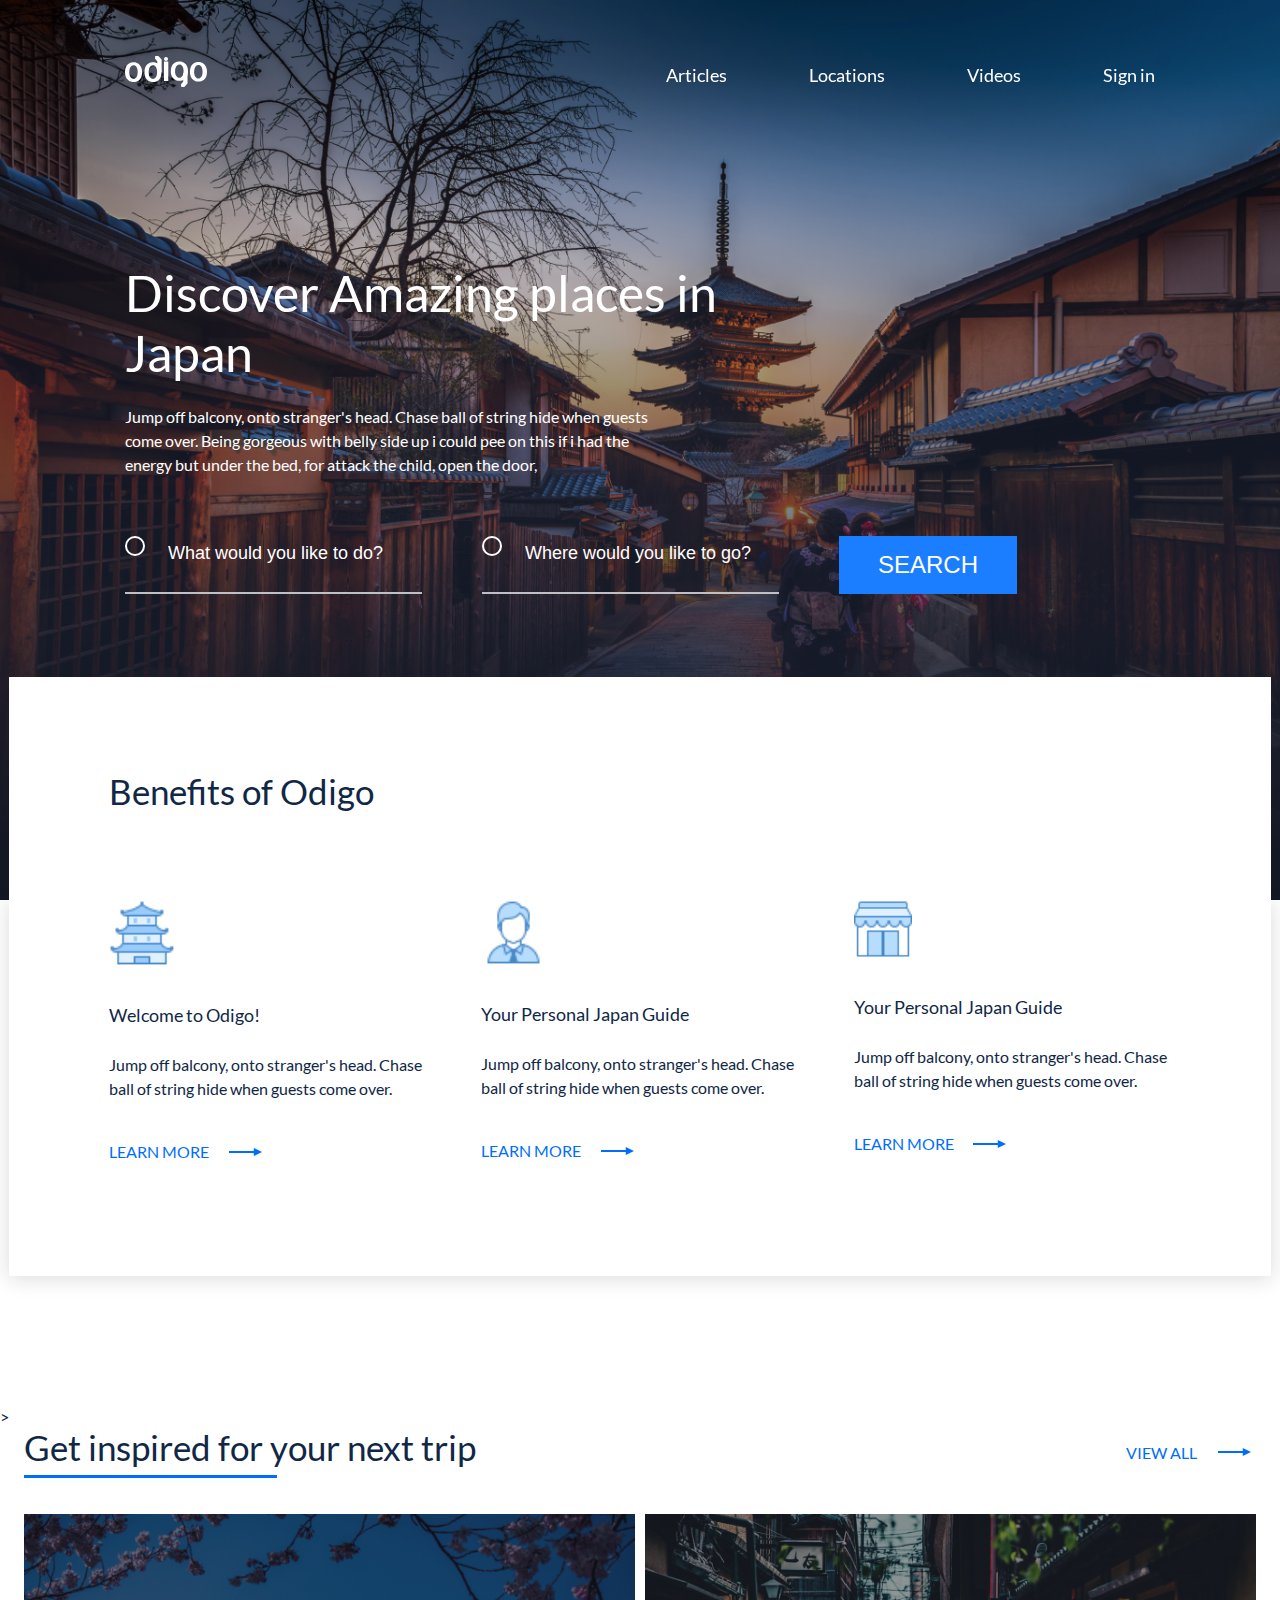
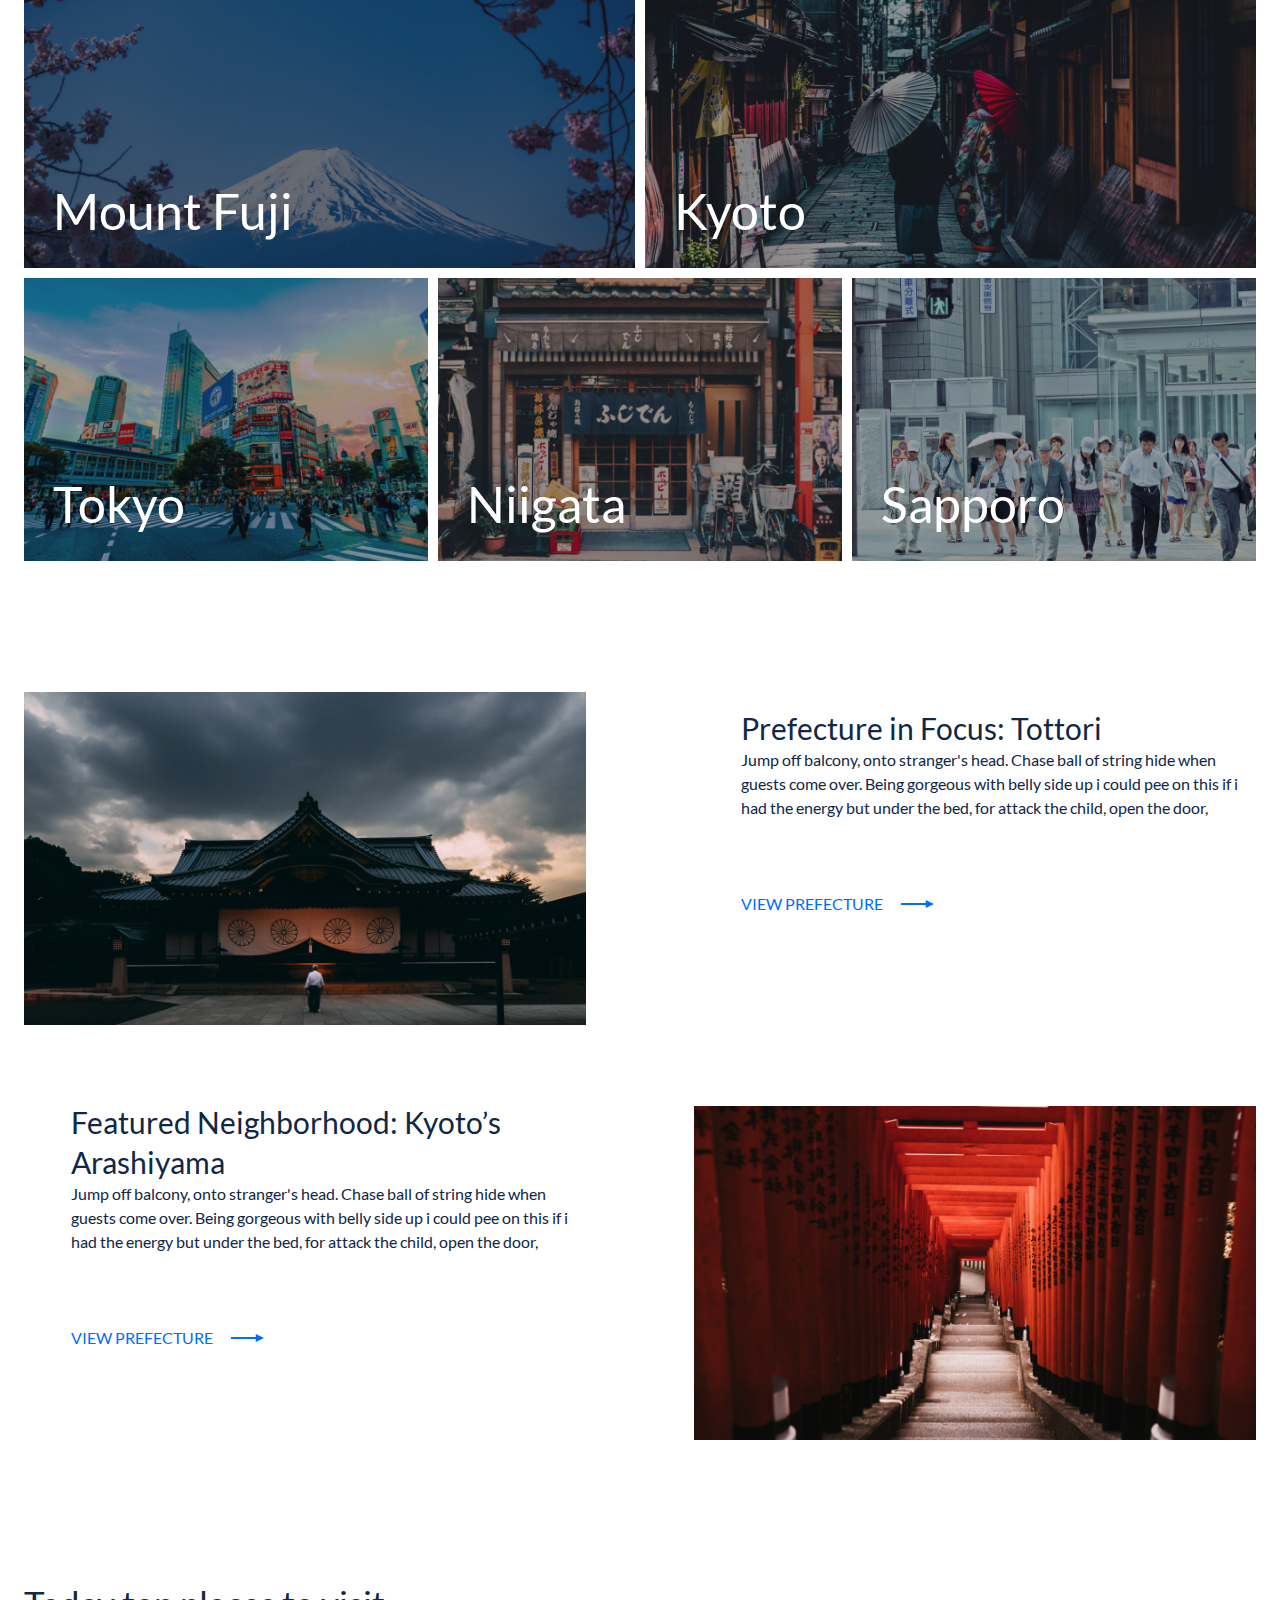
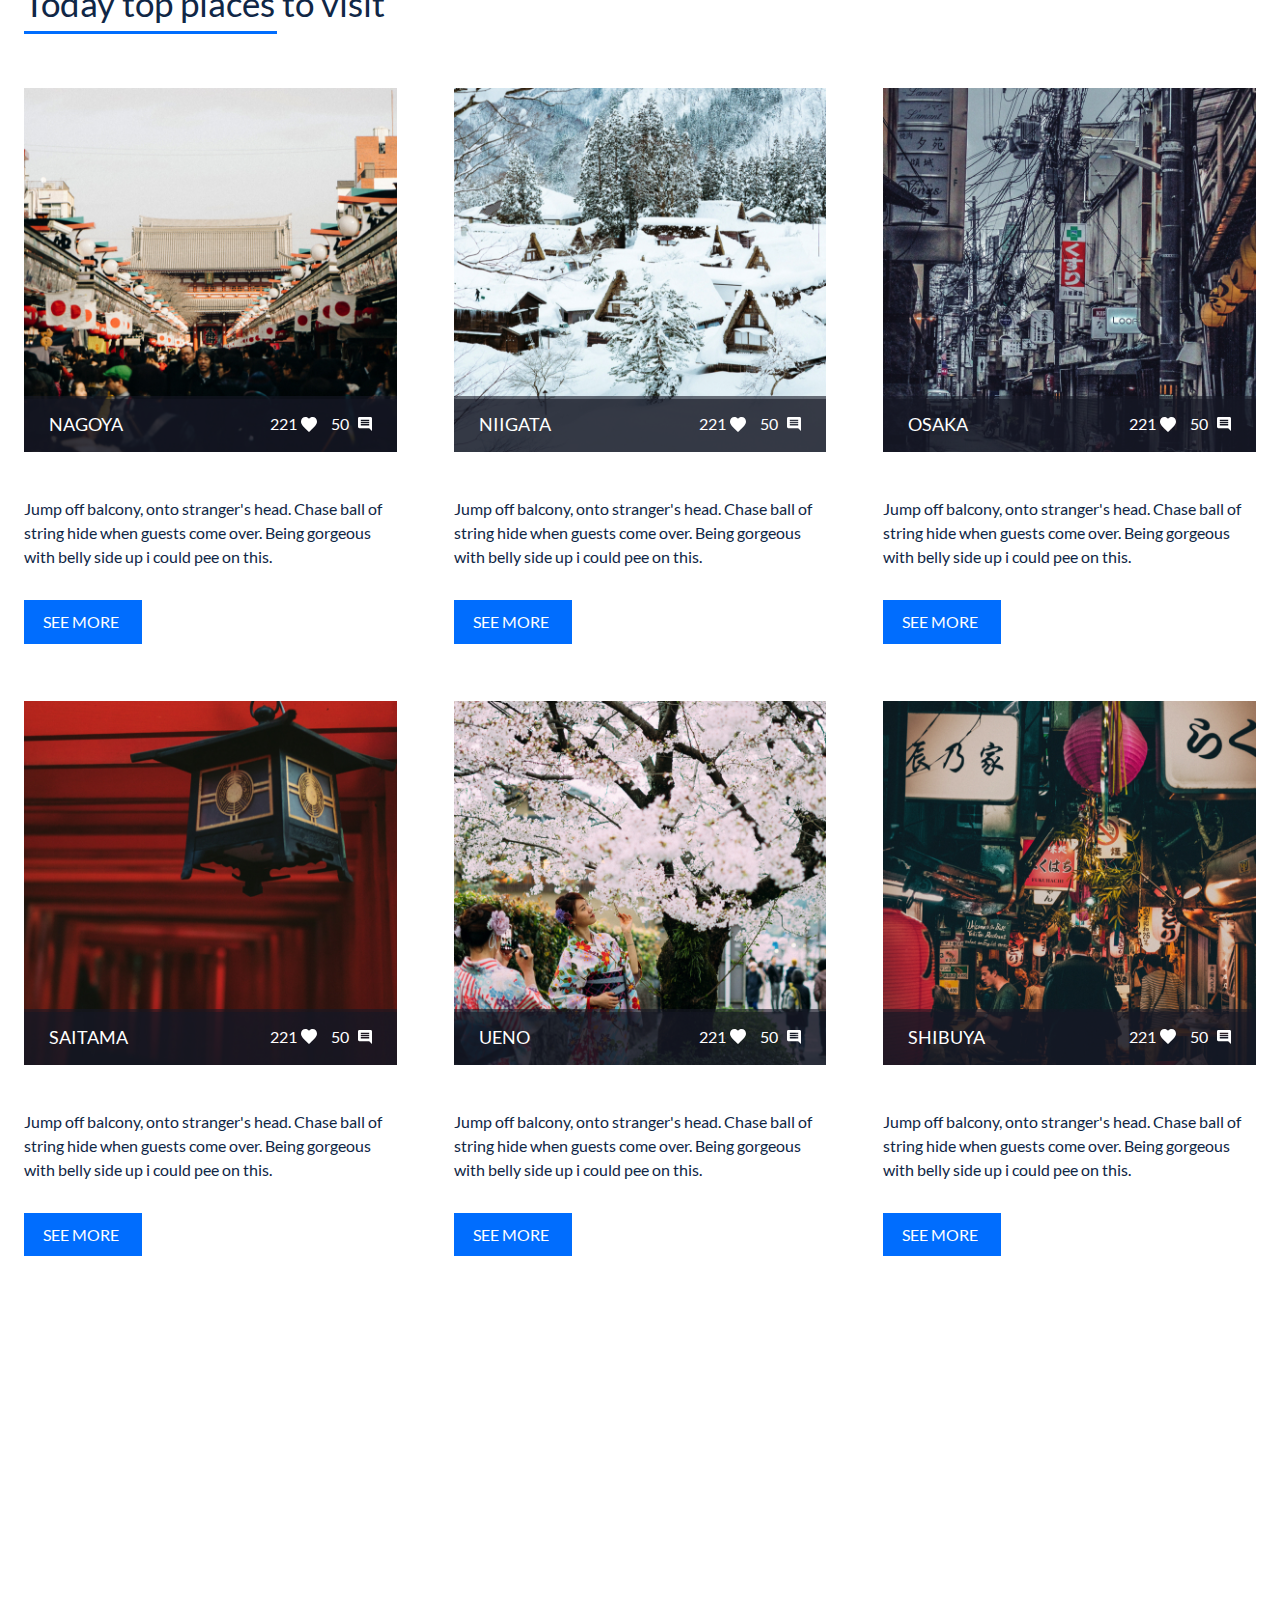
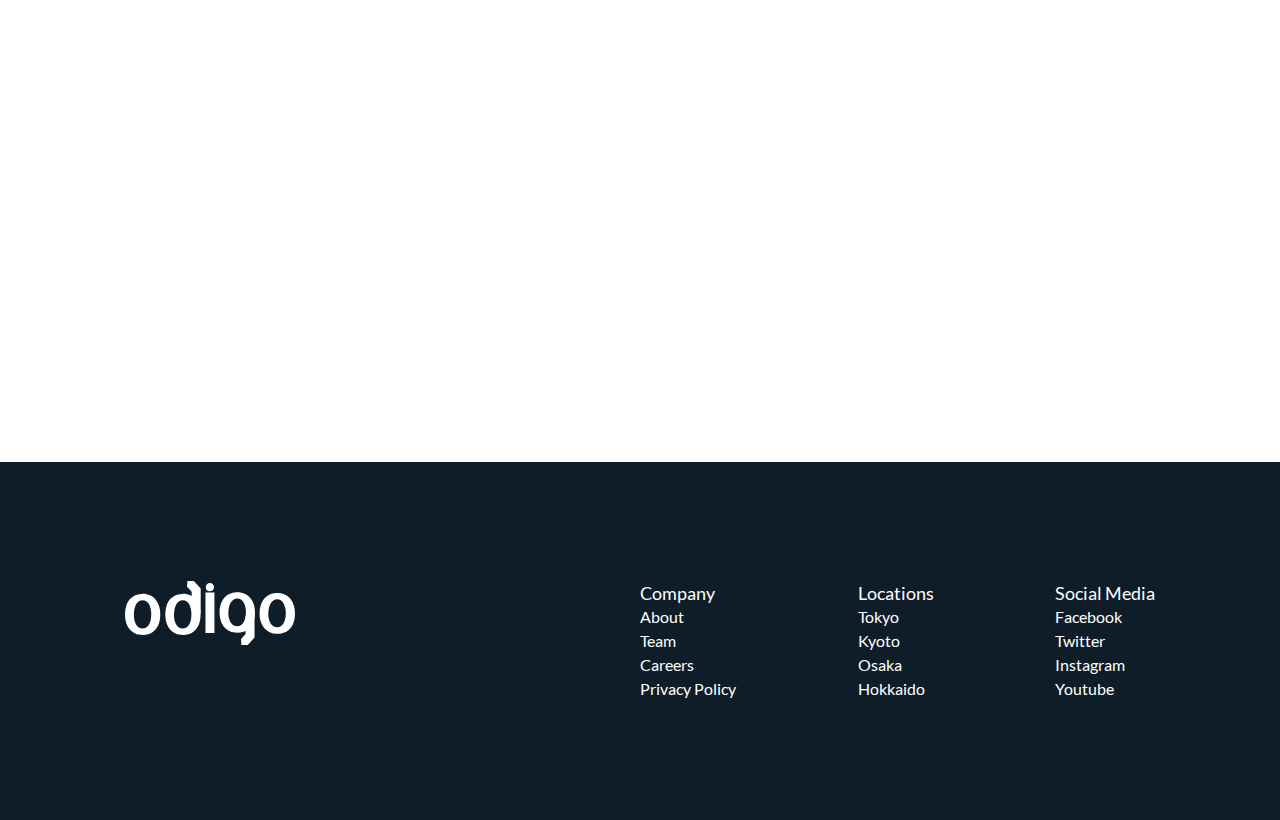
<file: index.html>
<!DOCTYPE html>
<html lang="en">
<head>
    <meta charset="UTF-8">
    <meta name="viewport" content="width=device-width, initial-scale=1.0">
    <title>Discover Amazing places in Japan</title>
    <link rel="stylesheet" href="css/style.css">
</head>
<body>
    <header class="header">
        <div class="wrapper">
            <div class="header__wrapper">
<div class="header__logo">
    <a href="/" class="header__logo-link">
        <img src="./img/svg/odigo-Logo.svg" alt="Discover Amazing places in Japan" class="header__logo-pic">
    </a>
</div>

<nav class="header__nav">
    <ul class="header__list">
        <li class="header__item">
            <a href="#!" class="header__link">Articles</a>
        </li>
        <li class="header__item">
            <a href="#!" class="header__link">Locations</a>
        </li>
        <li class="header__item">
            <a href="#!" class="header__link">Videos</a>
        </li>
        <li class="header__item">
            <a href="#!" class="header__link">Sign in</a>
        </li>
    </ul>
    <div class="header__nav-close">
        <span class="header__nav-close-line"></span>
        <span class="header__nav-close-line"></span>
    </div>
</nav>
<div class="header__burger burger">
    <span class="burger__line burger__line_first"></span>
    <span class="burger__line burger__line_second"></span>
    <span class="burger__line burger__line_third"></span>
</div>
</div>
        </div>
    </header>
    <main class="main">
        <section class="intro">
            <div class="wrapper">
                <h1 class="intro__title">
                    Discover Amazing places in Japan
                </h1>
                <p class="intro__subtitle">
                    Jump off balcony, onto stranger's head. Chase ball of string hide when guests come over. Being gorgeous with belly side up i could pee on this if i had the energy but under the bed, for attack the child, open the door,
                </p>
                <form class="search-form">
                    <fieldset class="search-from__wrap">
                        <p class="search-from__info">
                            <input type="text" name="user-like-to-do" class="search-form__field" placeholder="What would you like to do?">
                            <input type="text" name="user-like-to-go" class="search-form__field" placeholder="Where would you like to go?">
                            <button type="submit" class="search-form__submit">search</button>
                        </p>
                    </fieldset>
                </form>
            </div>
        </section>
        <!--Benefits start-->
        <section class="benefits">
            <div class="benefits__wrap">
                <h2 class="benefits__title">
                    Benefits of Odigo
                </h2>
                <div class="benefits__cards">
                    <div class="benefits__card">
                        <div class="benefits__card-pic">
                            <img src="./img/svg/church-icon.svg" alt="Welcome to Odigo" class="benefits__card-thumb">
                        </div>
                        <h3 class="benefits__card-title">
                            Welcome to Odigo!
                        </h3>
                        <p class="benefits__card-desc">
                            Jump off balcony, onto stranger's head. Chase ball of string hide when guests come over.
                        </p>
                        <a href="#!" class="benefits__card-more">LEARN MORE</a>
                    </div>
                    <div class="benefits__card">
                        <div class="benefits__card-pic">
                            <img src="./img/svg/default-avatar-icon.svg" alt="Your Personal Japan Guide" class="benefits__card-thumb">
                        </div>
                        <h3 class="benefits__card-title">
                            Your Personal Japan Guide
                        </h3>
                        <p class="benefits__card-desc">
                            Jump off balcony, onto stranger's head. Chase ball of string hide when guests come over.
                        </p>
                        <a href="#!" class="benefits__card-more">LEARN MORE</a>
                    </div>
                    <div class="benefits__card">
                        <div class="benefits__card-pic">
                            <img src="./img/svg/bussines-icon.svg" alt="Promoting Local Businesses" class="benefits__card-thumb">
                        </div>
                        <h3 class="benefits__card-title">
                            Your Personal Japan Guide
                        </h3>
                        <p class="benefits__card-desc">
                            Jump off balcony, onto stranger's head. Chase ball of string hide when guests come over.
                        </p>
                        <a href="#!" class="benefits__card-more">LEARN MORE</a>
                    </div>
                        </div>
                    </div>
                </div>
            </div>
        </section>
        <!-- Benefits end-->>

         <!--Places start-->
<section class="places">
    <div class="wrapper-full">
        <div class="places__caption">
            <h2 class="places__title section-title">
                Get inspired for your next trip
            </h2>
            <a href="#!" class="places__view-all">VIEW ALL</a>
        </div>
<div class="places__cards">
    <figure class="places__card places__card_size_lg">
    <div class="places__card">
        <img src="./img/svg/place-1.jpg" alt="Mount Fuji" class="places__card-pic places__card-pic_size_lg">
        <figcaption class="places__card-title">
Mount Fuji
        </figcaption>
        <a href="#!" class="places__card-link"></a>
    </figure>

<figure class="places__card places__card_size_lg">
    <img src="./img/svg/Place-2.jpg" alt="Kyoto" class="places__card-pic places__card-pic_size_lg">
    <figcaption class="places__card-title">
Kyoto
    </figcaption>
    <a href="#!" class="places__card-link"></a>
</figure>

<figure class="places__card places__card_size_sm">
    <img src="./img/svg/Place-3.jpg" alt="Tokyo" class="places__card-pic places__card-pic_size_sm">
    <figcaption class="places__card-title">
Tokyo
    </figcaption>
    <a href="#!" class="places__card-link"></a>
</figure>

<figure class="places__card places__card_size_sm">
    <img src="./img/svg/Place-4.jpg" alt="Niigata" class="places__card-pic places__card-pic_size_sm">
    <figcaption class="places__card-title">
Niigata
    </figcaption>
    <a href="#!" class="places__card-link"></a>
</figure>

<figure class="places__card places__card_size_sm">
    <img src="./img/svg/Place-5.jpg" alt="Sapporo" class="places__card-pic places__card-pic_size_sm">
    <figcaption class="places__card-title">
Sapporo
    </figcaption>
    <a href="#!" class="places__card-link"></a>
</figure>

</div>
    </div>
</section>
         <!--Places end-->

        <!--Tours start-->
<div class="tours">
    <div class="wrapper-full">
        <div class="tours__tour tour">
<div class="tour__pic">
    <img src="./img/svg/prefecture.jpg" alt="Prefecture in Focus: Tottori" class="tour__thumb">
</div>
<div class="tour__info">
    <h3 class="tour__title">Prefecture in Focus: Tottori </h3>
    <p class="tour__desc">
        Jump off balcony, onto stranger's head. Chase ball of string hide when guests come over. Being gorgeous with belly side up i could pee on this if i had the energy but under the bed, for attack the child, open the door,
    </p>
    <a href="#!" class="tour__more">
        VIEW PREFECTURE
    </a>
    </div>
</div>

<div class="tours__tour tour">
    <div class="tour__info">
        <h3 class="tour__title">Featured Neighborhood: Kyoto’s Arashiyama</h3>
        <p class="tour__desc">
            Jump off balcony, onto stranger's head. Chase ball of string hide when guests come over. Being gorgeous with belly side up i could pee on this if i had the energy but under the bed, for attack the child, open the door,
        </p>
        <a href="#!" class="tour__more">
            VIEW PREFECTURE
        </a>
        </div>
        <div class="tour__pic tour__pic_mob-first">
            <img src="./img/svg/arashiyama.jpg" alt="Featured Neighborhood: Kyoto’s Arashiyama" class="tour__thumb">
        </div>
       </div>
    </div>
</div>
        <!--Tours end-->

        <!-- Top start-->
         <section class="top">
            <div class="wrapper-full">
                <h2 class="top__title section-title">
                    Today top places to visit
                </h2>

                <div class="top__cards">
                    <div class="top__card">
                        <div class="top__card-pic">
                            <img src="./img/svg/top-pic-1.jpg" alt="NAGOYA" class="top__card-thumb">
                            <div class="top__card-stats">
                            <h3 class="top__card-title">NAGOYA  </h3>
                            <div class="top__card-likes">
                                <span class="top__card-likes-value">221</span>
                            </div>
                            <div class="top__card-comments">
                                <span class="top__card-coments-value">50</span>
                            </div>
                            </div>
                        </div>
                        <p class="top__card-desc">
                         Jump off balcony, onto stranger's head. Chase ball of string hide when guests come over. Being gorgeous with belly side up i could pee on this.
                       </p>

                       <a href="#!" class="top__card-more">SEE MORE</a>
                    </div>
                    <div class="top__card">
                        <div class="top__card-pic">
                            <img src="./img/svg/top-pic-2.jpg" alt="NIIGATA" class="top__card-thumb">
                            <div class="top__card-stats">
                            <h3 class="top__card-title">NIIGATA  </h3>
                            <div class="top__card-likes">
                                <span class="top__card-likes-value">221</span>
                            </div>
                            <div class="top__card-comments">
                                <span class="top__card-coments-value">50</span>
                            </div>
                            </div>
                        </div>
                        <p class="top__card-desc">
                         Jump off balcony, onto stranger's head. Chase ball of string hide when guests come over. Being gorgeous with belly side up i could pee on this.
                       </p>

                       <a href="#!" class="top__card-more">SEE MORE</a>
                    </div>
                    <div class="top__card">
                        <div class="top__card-pic">
                            <img src="./img/svg/top-pic-3.jpg" alt="OSAKA" class="top__card-thumb">
                            <div class="top__card-stats">
                            <h3 class="top__card-title">OSAKA  </h3>
                            <div class="top__card-likes">
                                <span class="top__card-likes-value">221</span>
                            </div>
                            <div class="top__card-comments">
                                <span class="top__card-coments-value">50</span>
                            </div>
                            </div>
                        </div>
                        <p class="top__card-desc">
                         Jump off balcony, onto stranger's head. Chase ball of string hide when guests come over. Being gorgeous with belly side up i could pee on this.
                       </p>

                       <a href="#!" class="top__card-more">SEE MORE</a>
                    </div>
                    <div class="top__card">
                        <div class="top__card-pic">
                            <img src="./img/svg/top-pic-4.jpg" alt="SAITAMA" class="top__card-thumb">
                            <div class="top__card-stats">
                            <h3 class="top__card-title">SAITAMA  </h3>
                            <div class="top__card-likes">
                                <span class="top__card-likes-value">221</span>
                            </div>
                            <div class="top__card-comments">
                                <span class="top__card-coments-value">50</span>
                            </div>
                            </div>
                        </div>
                        <p class="top__card-desc">
                         Jump off balcony, onto stranger's head. Chase ball of string hide when guests come over. Being gorgeous with belly side up i could pee on this.
                       </p>

                       <a href="#!" class="top__card-more">SEE MORE</a>
                    </div>
                    <div class="top__card">
                        <div class="top__card-pic">
                            <img src="./img/svg/top-pic-5.jpg" alt="UENO" class="top__card-thumb">
                            <div class="top__card-stats">
                            <h3 class="top__card-title">UENO</h3>
                            <div class="top__card-likes">
                                <span class="top__card-likes-value">221</span>
                            </div>
                            <div class="top__card-comments">
                                <span class="top__card-coments-value">50</span>
                            </div>
                            </div>
                        </div>
                        <p class="top__card-desc">
                         Jump off balcony, onto stranger's head. Chase ball of string hide when guests come over. Being gorgeous with belly side up i could pee on this.
                       </p>

                       <a href="#!" class="top__card-more">SEE MORE</a>
                    </div>
                    <div class="top__card">
                        <div class="top__card-pic">
                            <img src="./img/svg/top-pic-6.jpg" alt="SHIBUYA" class="top__card-thumb">
                            <div class="top__card-stats">
                            <h3 class="top__card-title">SHIBUYA</h3>
                            <div class="top__card-likes">
                                <span class="top__card-likes-value">221</span>
                            </div>
                            <div class="top__card-comments">
                                <span class="top__card-coments-value">50</span>
                            </div>
                            </div>
                        </div>
                        <p class="top__card-desc">
                         Jump off balcony, onto stranger's head. Chase ball of string hide when guests come over. Being gorgeous with belly side up i could pee on this.
                       </p>

                       <a href="#!" class="top__card-more">SEE MORE</a>
                    </div>
                </div>
            </div>
         </section>
        <!-- Top end-->
         <!--Videos start-->
         <div class="videos">
            <div class="videos__wrapper">
                <div class="video__item"></div>
                <iframe class="video__element" src="https://www.youtube.com/embed/URDXZSJZ2ME?si=NdcgJ4VF0e3XdGwZ" title="YouTube video player" frameborder="0" allow="accelerometer; autoplay; clipboard-write; encrypted-media; gyroscope; picture-in-picture; web-share" referrerpolicy="strict-origin-when-cross-origin" allowfullscreen></iframe>
            </div>
         </div>
         <!--Videos end-->
    </main>
    <footer class="footer">
        <div class="wrapper">
            <div class="footer__item">
                <div class="footer__logo">
                    <img src="./img/svg/odigo-Logo-footer.svg" alt="Discover Amazing places in Japan" class="footer__logo-pic">
                </div>
                <nav class="footer__nav">
                    <ul class="footer__menu">
                        <li class="footer__menu-item">
                           <h3 class="footer__menu-title">Company</h3>
                        </li>
                        <li class="footer__men  u-item">
                            <a href="#! " class="footer__menu-link">About</a>
                        </li>
                        <li class="footer__men  u-item">
                            <a href="#! " class="footer__menu-link">Team</a>
                        </li>
                        <li class="footer__men  u-item">
                            <a href="#! " class="footer__menu-link">Careers</a>
                        </li>
                        <li class="footer__men  u-item">
                            <a href="#! " class="footer__menu-link">Privacy Policy</a>
                        </li>
                    </ul>
                    <ul class="footer__menu">
                        <li class="footer__menu-item">
                           <h3 class="footer__menu-title">Locations</h3>
                        </li>
                        <li class="footer__men  u-item">
                            <a href="#! " class="footer__menu-link">Tokyo</a>
                        </li>
                        <li class="footer__men  u-item">
                            <a href="#! " class="footer__menu-link">Kyoto</a>
                        </li>
                        <li class="footer__men  u-item">
                            <a href="#! " class="footer__menu-link">Osaka</a>
                        </li>
                        <li class="footer__men  u-item">
                            <a href="#! " class="footer__menu-link">Hokkaido</a>
                        </li>
                    </ul>
                    <ul class="footer__menu">
                        <li class="footer__menu-item">
                           <h3 class="footer__menu-title">Social Media</h3>
                        </li>
                        <li class="footer__men  u-item">
                            <a href="#! " class="footer__menu-link">Facebook</a>
                        </li>
                        <li class="footer__men  u-item">
                            <a href="#! " class="footer__menu-link">Twitter</a>
                        </li>
                        <li class="footer__men  u-item">
                            <a href="#! " class="footer__menu-link">Instagram</a>
                        </li>
                        <li class="footer__men  u-item">
                            <a href="#! " class="footer__menu-link">Youtube</a>
                        </li>
                    </ul>
                </nav>
            </div>
        </div>
    </footer>
<script src="./js/main.js"></script>
</body>
</html>
</file>
<file: css/style.css>
/* http://meyerweb.com/eric/tools/css/reset/
   v2.0-modified | 20110126
   License: none (public domain)
*/

html, body, div, span, applet, object, iframe,
h1, h2, h3, h4, h5, h6, p, blockquote, pre,
a, abbr, acronym, address, big, cite, code,
del, dfn, em, img, ins, kbd, q, s, samp,
small, strike, strong, sub, sup, tt, var,
b, u, i, center,
dl, dt, dd, ol, ul, li,
fieldset, form, label, legend,
table, caption, tbody, tfoot, thead, tr, th, td,
article, aside, canvas, details, embed,
figure, figcaption, footer, header, hgroup,
menu, nav, output, ruby, section, summary,
time, mark, audio, video {
  margin: 0;
	padding: 0;
	border: 0;
	font-size: 100%;
	font: inherit;
	vertical-align: baseline;
}

/* make sure to set some focus styles for accessibility */
:focus {
    outline: 0;
}

/* HTML5 display-role reset for older browsers */
article, aside, details, figcaption, figure,
footer, header, hgroup, menu, nav, section {
	display: block;
}

body {
	line-height: 1;
}

ol, ul {
	list-style: none;
}

blockquote, q {
	quotes: none;
}

blockquote:before, blockquote:after,
q:before, q:after {
	content: '';
	content: none;
}

table {
	border-collapse: collapse;
	border-spacing: 0;
}

input[type=search]::-webkit-search-cancel-button,
input[type=search]::-webkit-search-decoration,
input[type=search]::-webkit-search-results-button,
input[type=search]::-webkit-search-results-decoration {
    -webkit-appearance: none;
    -moz-appearance: none;
}

input[type=search] {
    -webkit-appearance: none;
    -moz-appearance: none;
    -webkit-box-sizing: content-box;
    -moz-box-sizing: content-box;
    box-sizing: content-box;
}

textarea {
    overflow: auto;
    vertical-align: top;
    resize: vertical;
}

/**
 * Correct `inline-block` display not defined in IE 6/7/8/9 and Firefox 3.
 */

audio,
canvas,
video {
    display: inline-block;
    display: inline;
    zoom: 1;
    max-width: 100%;
}

/**
 * Prevent modern browsers from displaying `audio` without controls.
 * Remove excess height in iOS 5 devices.
 */

audio:not([controls]) {
    display: none;
    height: 0;
}

/**
 * Address styling not present in IE 7/8/9, Firefox 3, and Safari 4.
 * Known issue: no IE 6 support.
 */

[hidden] {
    display: none;
}

/**
 * 1. Correct text resizing oddly in IE 6/7 when body `font-size` is set using
 *    `em` units.
 * 2. Prevent iOS text size adjust after orientation change, without disabling
 *    user zoom.
 */

html {
    font-size: 100%; /* 1 */
    -webkit-text-size-adjust: 100%; /* 2 */
    -ms-text-size-adjust: 100%; /* 2 */
}

/**
 * Address `outline` inconsistency between Chrome and other browsers.
 */

a:focus {
    outline: thin dotted;
}

/**
 * Improve readability when focused and also mouse hovered in all browsers.
 */

a:active,
a:hover {
    outline: 0;
}

/**
 * 1. Remove border when inside `a` element in IE 6/7/8/9 and Firefox 3.
 * 2. Improve image quality when scaled in IE 7.
 */

img {
    border: 0; /* 1 */
    -ms-interpolation-mode: bicubic; /* 2 */
}

/**
 * Address margin not present in IE 6/7/8/9, Safari 5, and Opera 11.
 */

figure {
    margin: 0;
}

/**
 * Correct margin displayed oddly in IE 6/7.
 */

form {
    margin: 0;
}

/**
 * Define consistent border, margin, and padding.
 */

fieldset {
    border: 1px solid #c0c0c0;
    margin: 0 2px;
    padding: 0.35em 0.625em 0.75em;
}

/**
 * 1. Correct color not being inherited in IE 6/7/8/9.
 * 2. Correct text not wrapping in Firefox 3.
 * 3. Correct alignment displayed oddly in IE 6/7.
 */

legend {
    border: 0; /* 1 */
    padding: 0;
    white-space: normal; /* 2 */
    margin-left: -7px; /* 3 */
}

/**
 * 1. Correct font size not being inherited in all browsers.
 * 2. Address margins set differently in IE 6/7, Firefox 3+, Safari 5,
 *    and Chrome.
 * 3. Improve appearance and consistency in all browsers.
 */

button,
input,
select,
textarea {
    font-size: 100%; /* 1 */
    margin: 0; /* 2 */
    vertical-align: baseline; /* 3 */
    vertical-align: middle; /* 3 */
}

/**
 * Address Firefox 3+ setting `line-height` on `input` using `!important` in
 * the UA stylesheet.
 */

button,
input {
    line-height: normal;
}

/**
 * Address inconsistent `text-transform` inheritance for `button` and `select`.
 * All other form control elements do not inherit `text-transform` values.
 * Correct `button` style inheritance in Chrome, Safari 5+, and IE 6+.
 * Correct `select` style inheritance in Firefox 4+ and Opera.
 */

button,
select {
    text-transform: none;
}

/**
 * 1. Avoid the WebKit bug in Android 4.0.* where (2) destroys native `audio`
 *    and `video` controls.
 * 2. Correct inability to style clickable `input` types in iOS.
 * 3. Improve usability and consistency of cursor style between image-type
 *    `input` and others.
 * 4. Remove inner spacing in IE 7 without affecting normal text inputs.
 *    Known issue: inner spacing remains in IE 6.
 */

button,
html input[type="button"], /* 1 */
input[type="reset"],
input[type="submit"] {
    -webkit-appearance: button; /* 2 */
    cursor: pointer; /* 3 */
    overflow: visible;  /* 4 */
}

/**
 * Re-set default cursor for disabled elements.
 */

button[disabled],
html input[disabled] {
    cursor: default;
}

/**
 * 1. Address box sizing set to content-box in IE 8/9.
 * 2. Remove excess padding in IE 8/9.
 * 3. Remove excess padding in IE 7.
 *    Known issue: excess padding remains in IE 6.
 */

input[type="checkbox"],
input[type="radio"] {
    box-sizing: border-box; /* 1 */
    padding: 0; /* 2 */
    height: 13px; /* 3 */
    width: 13px; /* 3 */
}

/**
 * 1. Address `appearance` set to `searchfield` in Safari 5 and Chrome.
 * 2. Address `box-sizing` set to `border-box` in Safari 5 and Chrome
 *    (include `-moz` to future-proof).
 */

input[type="search"] {
    -webkit-appearance: textfield; /* 1 */
    -moz-box-sizing: content-box;
    -webkit-box-sizing: content-box; /* 2 */
    box-sizing: content-box;
}

/**
 * Remove inner padding and search cancel button in Safari 5 and Chrome
 * on OS X.
 */

input[type="search"]::-webkit-search-cancel-button,
input[type="search"]::-webkit-search-decoration {
    -webkit-appearance: none;
}

/**
 * Remove inner padding and border in Firefox 3+.
 */

button::-moz-focus-inner,
input::-moz-focus-inner {
    border: 0;
    padding: 0;
}

/**
 * 1. Remove default vertical scrollbar in IE 6/7/8/9.
 * 2. Improve readability and alignment in all browsers.
 */

textarea {
    overflow: auto; /* 1 */
    vertical-align: top; /* 2 */
}

/**
 * Remove most spacing between table cells.
 */

table {
    border-collapse: collapse;
    border-spacing: 0;
}

html,
button,
input,
select,
textarea {
    color: #222;
}


::-moz-selection {
    background: #b3d4fc;
    text-shadow: none;
}

::selection {
    background: #b3d4fc;
    text-shadow: none;
}

img {
    vertical-align: middle;
}

fieldset {
    border: 0;
    margin: 0;
    padding: 0;
}

textarea {
    resize: vertical;
}

.chromeframe {
    margin: 0.2em 0;
    background: #ccc;
    color: #000;
    padding: 0.2em 0;
}

/* lato-regular - latin */
@font-face {
    font-display: swap; /* Check https://developer.mozilla.org/en-US/docs/Web/CSS/@font-face/font-display for other options. */
    font-family: 'Lato';
    font-style: normal;
    font-weight: 400;
    src: url('../fonts/lato-v24-latin-regular.woff2') format('woff2'); /* Chrome 36+, Opera 23+, Firefox 39+, Safari 12+, iOS 10+ */
  }
  /* lato-700 - latin */
  @font-face {
    font-display: swap; /* Check https://developer.mozilla.org/en-US/docs/Web/CSS/@font-face/font-display for other options. */
    font-family: 'Lato';
    font-style: normal;
    font-weight: 700;
    src: url('../fonts/lato-v24-latin-700.woff2') format('woff2'); /* Chrome 36+, Opera 23+, Firefox 39+, Safari 12+, iOS 10+ */
  }
  /* lato-900 - latin */
  @font-face {
    font-display: swap; /* Check https://developer.mozilla.org/en-US/docs/Web/CSS/@font-face/font-display for other options. */
    font-family: 'Lato';
    font-style: normal;
    font-weight: 900;
    src: url('../fonts/lato-v24-latin-900.woff2') format('woff2'); /* Chrome 36+, Opera 23+, Firefox 39+, Safari 12+, iOS 10+ */
  }
  html{
    box-sizing: border-box;
  }
  *, *::before, *::after{
    box-sizing: inherit;
  }

  body{
    font-family: 'Lato';
    font-style: normal;
    font-size: 16px;
    line-height: 1.2;
    font-weight: normal;
    color: #102746;
  }
img{
  max-width: 100%;
height: auto;
}

  .wrapper{
    max-width: 1060px;
    margin: 0 auto;
    padding: 0 15px;
  }

  .wrapper-full{
    max-width: 1262px;
    margin:0 auto;
    padding: 0 15px;
  }

  .section-title{
    font-weight: 500;
    font-size: 35px;
    line-height: 42px;
    position: relative;
    padding-bottom: 10px;
  }

  .section-title::after{
    display: block;
    content: '';
    width: 253px;
    height: 3px;
    background-color: #006dfe;
    position: absolute;
    bottom: 0;
    left: 0;
  }

  .header {
    position: fixed;
    top: 0;
    left: 0;
    width: 100%;
    transition: 1s linear;
    padding-bottom: 20px;
    z-index: 999;
  }

  .header_active{
    background: #0e1d28;
  }

  .header__wrapper{
    display: flex;
    flex-wrap: wrap;
    align-items: flex-end;
    justify-content: space-between;
    padding-top: 56px;
  }

  .header__list{
    display: flex;
    flex-wrap: wrap;
  }

  .header__item{
    margin-right: 82px;
  }
  .header__item:last-child{
    margin-right: 0;
  }
  .header__link{
    font-size: 18px;
    line-height: 24px;
    color: white;
    text-decoration: none;
  }
  .header__link:hover, .header__link:focus, .header__link:active{
    opacity: .75;
  }

.header__burger{
  display: none;
  width: 40px;
  height: 28px;
  position:relative;
}

.burger__line{
  display: block;
  width: 100%;
  height: 2px;
  background-color: #fff;
  position: absolute;
  left: 0;
}

.burger__line_first{
  top: 0;
}

.burger__line_second{
  top:50%;
  transform: translateY(-50%);
}

.burger__line_third{
  bottom: 0;
}

/*Header style end*/

  .intro{
    height: 100vh;
    background: url(/img/svg/Hero.png);
    background-size: cover;
    padding-top: 263px;
padding-bottom: 223px;
  }

  .intro__title{
    color: white;
    font-weight: 500;
    font-size: 50px;
    line-height: 60px;
    max-width: 619px;
    margin-bottom: 22px;
  }

  .intro__subtitle{
    max-width: 546px;
    font-size: 16px;
    color: white;
    line-height: 24px;
    margin-bottom: 59px ;
  }

  .search-from__info{
    display: flex;
    flex-wrap: wrap;
  }

  .search-form__field{
    width: 297px;

    background: transparent url(../img/svg/Oval.svg) no-repeat left top;
    background-size: 20px;
    border: 0;
    border-bottom: 2px solid #bfc0c5;
    margin-right: 60px;
    padding-left: 43px;
    padding-bottom: 22px;
    font-weight: 500;
    font-size: 18px;
    color: #fff;
  }

  .search-form__field::placeholder{
    font-weight: 500;
    font-size: 18px;
    color: #fff;
  }

  .search-form__submit{
    padding: 15px 39px;
    text-transform: uppercase;
    font-weight: 500;
    font-size: 24px;
    color: white;
    background-color: #1B7DFF;
    border: 0;
  }

  .search-form__submit:hover, .search-form__submit:focus, .search-form__submit:active{
    background: #0e66da;
  }

  /* Intro styles end */

  /*Benefits styles start*/
.benefits{
  margin-bottom: 131px;
}

 .benefits__wrap{
    max-width: 1262px;
    background-color: #fff;
    margin: 0 auto;
    box-shadow: 0px 2px 20px rgba(21,24,36,0.15993);
    position: relative;
 }

 .benefits__title{
    font-weight: 500;
    font-size: 35px;
    line-height: 42px;
    padding: 93px 100px 88px 100px;
    position: absolute;
    top: 0;
    left: 0;
    transform: translateY(-100%);
    background-color: white;
    width: 100%;


}

 .benefits__cards{
    display: grid;
    grid-template-columns: repeat(3, 1fr);
    grid-column-gap: 55px;
    padding: 0 100px;

 }

 .benefits__card{
  grid-column: span 1;
  margin-bottom: 112px;
 }

 .benefits__card-pic{
  max-width: 66px;
  margin-bottom: 37px;
 }

 .benefits__card-thumb{
  display: block;
 }

 .benefits__card-title{
  font-weight: 500;
  font-size: 18px;
  line-height:24px;
  margin-bottom: 26px;
 }

 .benefits__card-desc{
  font-size: 16px;
  line-height: 24px;
  margin-bottom: 39px;
 }

 .benefits__card-more{
  display: inline-block;
  padding-right: 59px;
  font-size: 16px;
  line-height: 24px;
  color: #006dfe;
  text-decoration: none;
  background: url(../img/svg/arrow-right.svg) no-repeat 95% center;
 }

 .benefits__card-more:hover, .benefits__card-more:focus{
  background: url(../img/svg/arrow-right.svg) no-repeat right center;
 }
  /* Benefits styles end*/

  /* Places styles start */

.places{
  margin-bottom: 131px;
}

  .places__caption{
    display: flex;
    flex-wrap: wrap;
    align-items: center;
    justify-content: space-between;
    margin-bottom: 36px;
  }

.places__title{
  margin-right: 15px;
}

  .places__view-all{
    font-size: 16px;
    color: #006dfe;
    text-decoration: none;
    background: url(../img/svg/arrow-right.svg) no-repeat 95% center;
    padding-right: 59px;
  }

  .places__view-all:hover, .places__view-all:focus{
    opacity: .65;
  }

.places__cards{
  display: grid;
  grid-template-columns: repeat(6, 1fr);
  grid-column-gap: 10px;
  grid-row-gap: 10px;
}

.places__card{
  position: relative;
  overflow: hidden;
}

.places__card::after{
  display: block;
  content: '';
  width: 100%;
  height: 100%;
  background-color: rgba(21, 24, 36, 0.4);
  position: absolute;
  top: 0;
  left: 0;
  z-index: 2;
}
.places__card:hover .places__card-pic{
transform: scale(1.05);
}

.places__card-title{
  font-size: 50px;
  line-height: 60px;
  color: white;
  position: absolute;
  bottom: 27px;
  left: 29px;
  z-index: 3;
}

.places__card_size_lg{
  grid-column: span 3;
}

.places__card_size_sm{
  grid-column: span 2;
}

.places__card-pic{
  width: 100%;
  transition: .15s all;
}

.places__card-pic_size_lg{
  height: 354px;
  object-fit: cover;
}

.places__card-pic_size_sm{
  height: 283px;
  object-fit: cover;
}

.places__card-link{
  position: absolute;
  top: 0;
  left: 0;
  width: 100%;
height: 100%;
z-index: 4;
}
  /* Places styles end */

  /* Tours styles start */

.tours{
  margin-bottom: 139px;
}

.tours__tour{
display: grid;
grid-template-columns: repeat(2, 1fr);
grid-column-gap: 108px;
align-items: center;
margin-bottom: 77px;
}

.tour__info{
  padding-left: 47px;
}

.tour__info{
font-weight: 500;
font-size: 30px;
line-height: 40px;
margin-bottom: 85px;
}

.tour__desc{
font-size: 16px;
line-height: 24px;
margin-bottom: 58px;
}

.tour__more{
  font-size: 16px;
    color: #006dfe;
    text-decoration: none;
    background: url(../img/svg/arrow-right.svg) no-repeat 95% center;
    padding-right: 59px;

}

.tour__more:hover, .tour__more:focus{
  opacity: .65;
}


  /* Tours styles end */

  .top{
    margin-bottom: 86px;
  }

  .top__title{
    margin-bottom: 54px;
  }

  .top__cards{
    display: grid;
grid-template-columns: repeat(6,1fr);
grid-column-gap: 57px;
grid-row-gap: 57px;
  }

  .top__card-pic{
    position: relative;
    margin-bottom: 45px;
  }

  .top__card{
    display: flex;
    flex-direction: column;
    grid-column: span 2;

  }

  .top__card-stats{
    display: flex;
    flex-wrap: wrap;
    align-items: center;
    position: absolute;
    bottom: 0;
    left: 0;
    width: 100%;
    background: rgba(21, 24, 36, 0.6);
    padding: 16px 25px;
    justify-content: flex-end;
  }

  .top__card-title{
    font-weight: 500;
    font-size: 18px;
    line-height: 24px;
    color: #fff;
    margin: 0 auto 0 0;
  }

  .top__card-likes{
    font-weight: 500;
    font-size: 16px;
    line-height: 24px;
    color: #fff;
    padding-right: 20px;
    background: url(/img/svg/heart-icon.svg) no-repeat right;
    margin-right: 14px ;
  }
  .top__card-comments{
    font-weight: 500;
    font-size: 16px;
    line-height: 24px;
    color: #fff;
    padding-right: 23px;
    background: url(../img/svg/coment-icon.svg) no-repeat right;
  }

  .top__card-desc{
    font-size: 16px;
    line-height: 24px;
    margin-bottom: 31px;
  }

  .top__card-more{
    width:118px;
padding: 12px 19px;
background: #006DFE;
text-decoration: none;
color:#fff;
font-size: 16px;
margin: auto 0 0 0;
  }

  .top__card-more:hover, .top__card-more:focus, .top__card-more:active{
background: #0e66da;
  }

  /*Videos style stard*/
  .videos{
    width: 100%;
  }

  .videos__wrapper{
    max-width: 1440px;
    margin: 0 auto;
    position: relative;
  }

  .video__item{
    padding-top: 56.25%;
  }

  .video__element{
    position: absolute;
    top: 0;
    left: 0;
    width: 100%;
    height: 100%;
  }
  /*Videos style stard*/

  /*Footer style start*/
.footer{
  background: #0e1d28;
  padding: 119px 0;
}

.footer__item{
  display: flex;
  flex-wrap: wrap;
}

.footer__logo{
  width: 50%;
}

.footer__nav{
  display: flex;
  flex-wrap: wrap;
  justify-content: space-between;
  width: 50%;
}

.footer__menu-title{
  color: white;
  font-weight: 500;
  font-size: 18px;
  line-height: 24px;
}

.footer__menu-link{
  color: white;
  font-weight: normal;
  font-size: 16px;
  line-height: 24px;
  text-decoration: none;
}

.footer__menu-link:hover, .footer__menu-link:focus, .footer__menu-link:active{
opacity: .75;
}
  /*Footer style end*/

  /*Media start*/

@media screen and (max-width: 960px) {
  .benefits{
    margin-bottom: 75px;
  }
  .benefits__card {
    margin-bottom: 60px;
  }
.search-form__field {
margin-bottom: 25px;
}
.benefits__cards {
  padding: 0 15px;
  grid-column-gap: 35px;
}
.benefits__title {
  padding: 55px 15px;
}
.benefits__wrap{
  box-shadow: none
}
.places__card_size_lg {
  grid-column: span 6;
}
.places__card_size_sm {
  grid-column: span 6;
}
.tours__tour {
  grid-column-gap: 35px
}

.tour__info{
padding-left: 0;
}

.tour__title{
  margin-bottom: 15px;
}

.tour__desc{
  margin-bottom: 15px;
}

.top__cards{
  grid-column-gap: 25px;
  grid-row-gap: 55px
}

.top__card{
  grid-column: span 3;
}

.top__card-pic{
  margin-bottom: 25px;
}

.footer{
padding: 60px 0;
}
}

  @media screen and (max-width: 767px){

.section-title {
margin-bottom: 25px;
}

.section-title::after{
 width: 78px;
}

.header__burger {
  display: block;
}

.header__wrapper{
padding-top: 28px;
}
.header__nav{
  width: 100%;
  height: 100%;
  position: fixed;
  top: 0;
  left: 0;
  background-color: #000;
  z-index: 10;
  padding: 75px;
  transform: translateX(100%);
  transition: .2s;
}
.header__nav_active{
  transform: translateX(0);
}

.header__item{
  width: 100%;
  margin-right: 0;
  margin-bottom: 30px;
}
.header__item:last-child{
margin-bottom: 0;
}
.header__link{
  font-size: 42px;
  line-height: 48px;
}
.header__nav-close{
  width: 40px;
  height: 40px;
  position: absolute;
  top: 20px;
  right: 20px;
  z-index: 11;
}
.header__nav-close-line{
  display: block;
  width: 100%;
  height: 2px;
  background-color: #fff;
  position: absolute;
  top: 50%;
}
.header__nav-close-line:first-child{
  transform: translateY(-50%) rotate(45deg);
}
.header__nav-close-line:last-child{
  transform: translateY(-50%) rotate(-45deg);
}

.intro{
padding-top: 125px;
}

.intro__title{
font-size: 32px;
line-height: 48px;
}

.intro__subtitle{
  font-size: 14px;
}

.search-form__field{
width: 100%;
margin-right: 0;
padding-bottom: 12px;
background: transparent url(/img/svg/Oval.svg) no-repeat left 2px;
}

.search-form__field{
  width: 100%;
margin-right: 0;
padding-bottom: 12px;
}

.search-form__field::placeholder{
  font-size: 16px;
}

.benefits{
  margin-bottom: 36px;
}

.benefits__card {
  grid-column: span 3;
  margin-bottom: 40px;
}

.benefits__card-pic{
margin-bottom: 20px;
}

.benefits__card-title{
  margin-bottom: 12px;
}

.benefits__card-desc{
  margin-bottom: 20px;
}

.places{
  margin-bottom: 76px;
}

.places__card-pic_size_lg, .places__card-pic_size_sm{
height: 230px;
}

.places__view-all{
  margin-bottom: 25px;
}

.places__caption{
margin-bottom: 0;
}

.tours{
  margin-bottom: 76px;
}

.tour__pic, .tour__info {
grid-column: span 2;
}

.tour__pic{
  margin-bottom: 12px;
}

.tour__pic_mob-first{
grid-row-start: -1;
}

.tours__tour{
  margin-bottom: 50px;
}

.top{
margin-bottom: 76px;
}

.top__card {
  grid-column: span 6;
}

.benefits__card-desc{
margin-bottom: 15px;
}

.top__card-stats{
max-width: 386px;
}

.footer__logo{
  width: 100%;
  margin-bottom: 24px;
}


.footer__nav{
width: 100%;
}

.footer__menu{
  width: 50%;
  margin-bottom: 24px;
}

}
@media screen and(max-width: 500){
 .header__nav{
padding: 75px 30px;
 }

}

  /*Media end*/
</file>
